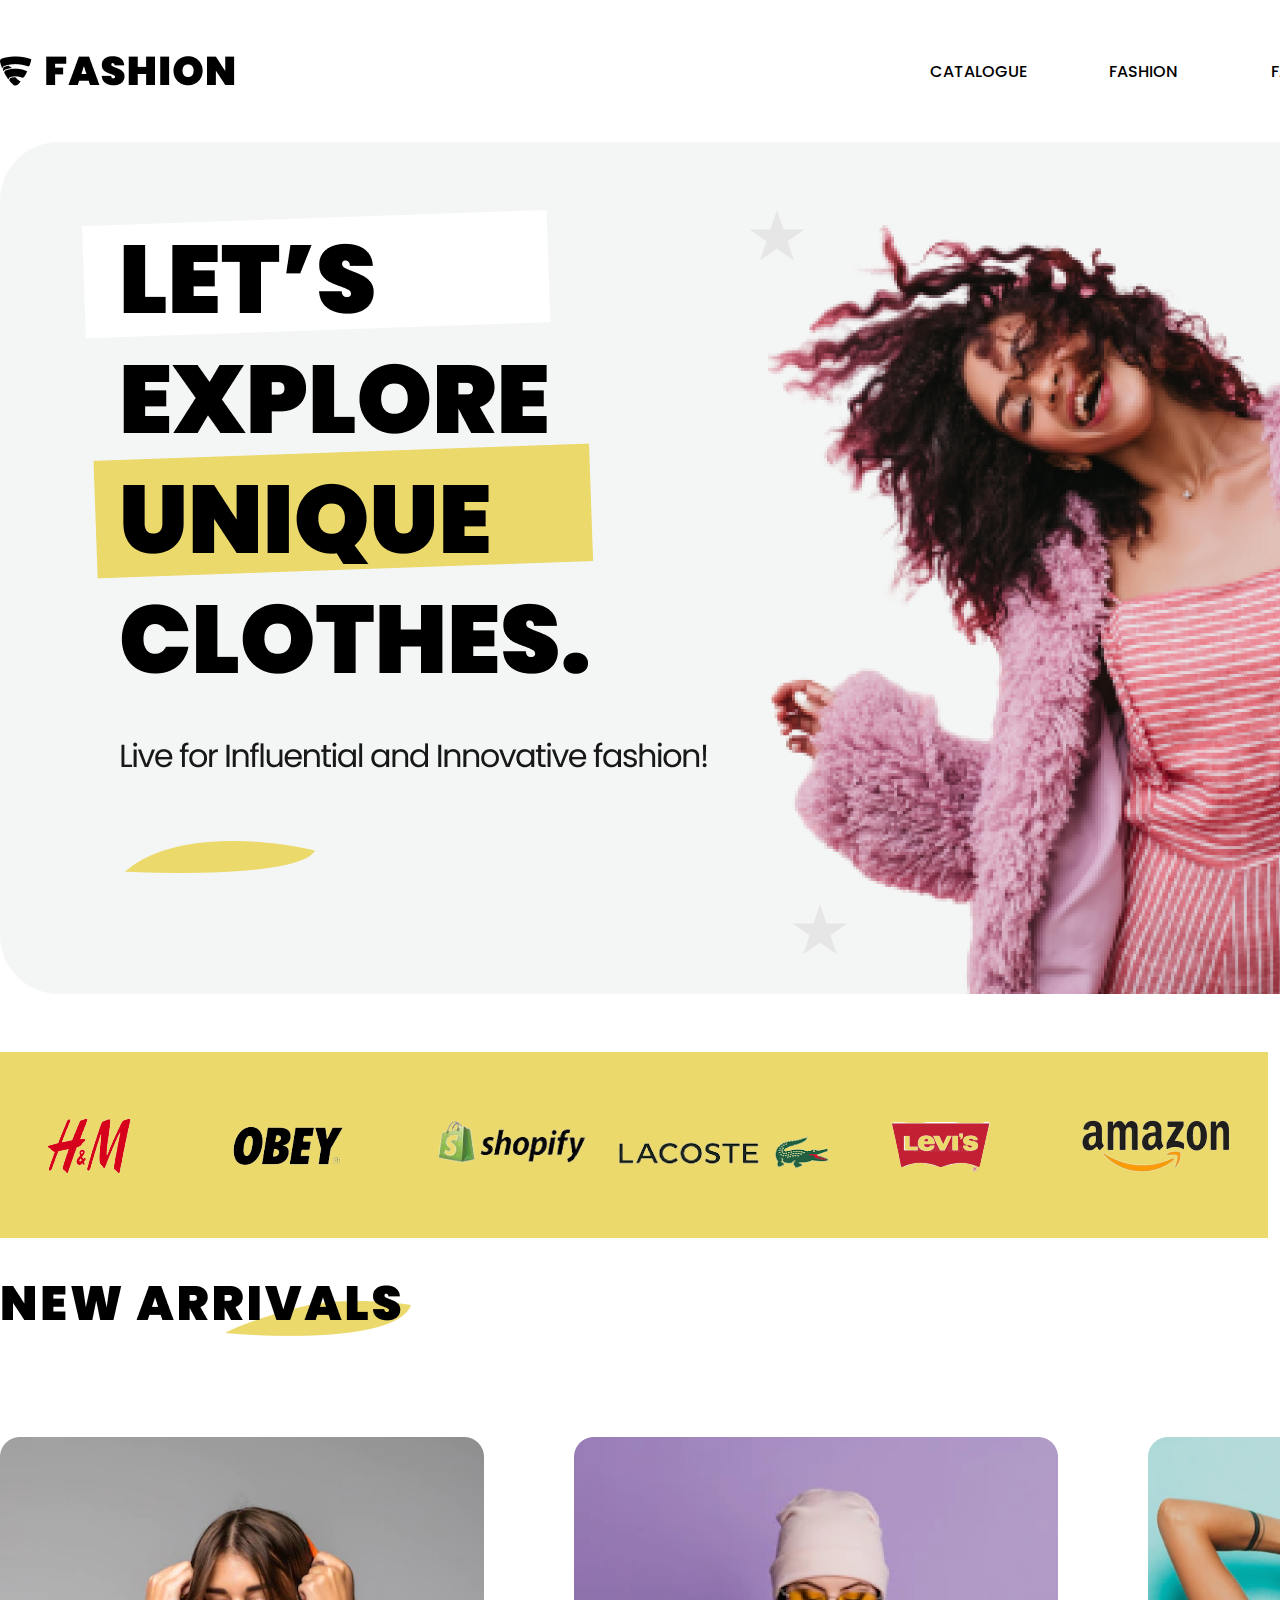
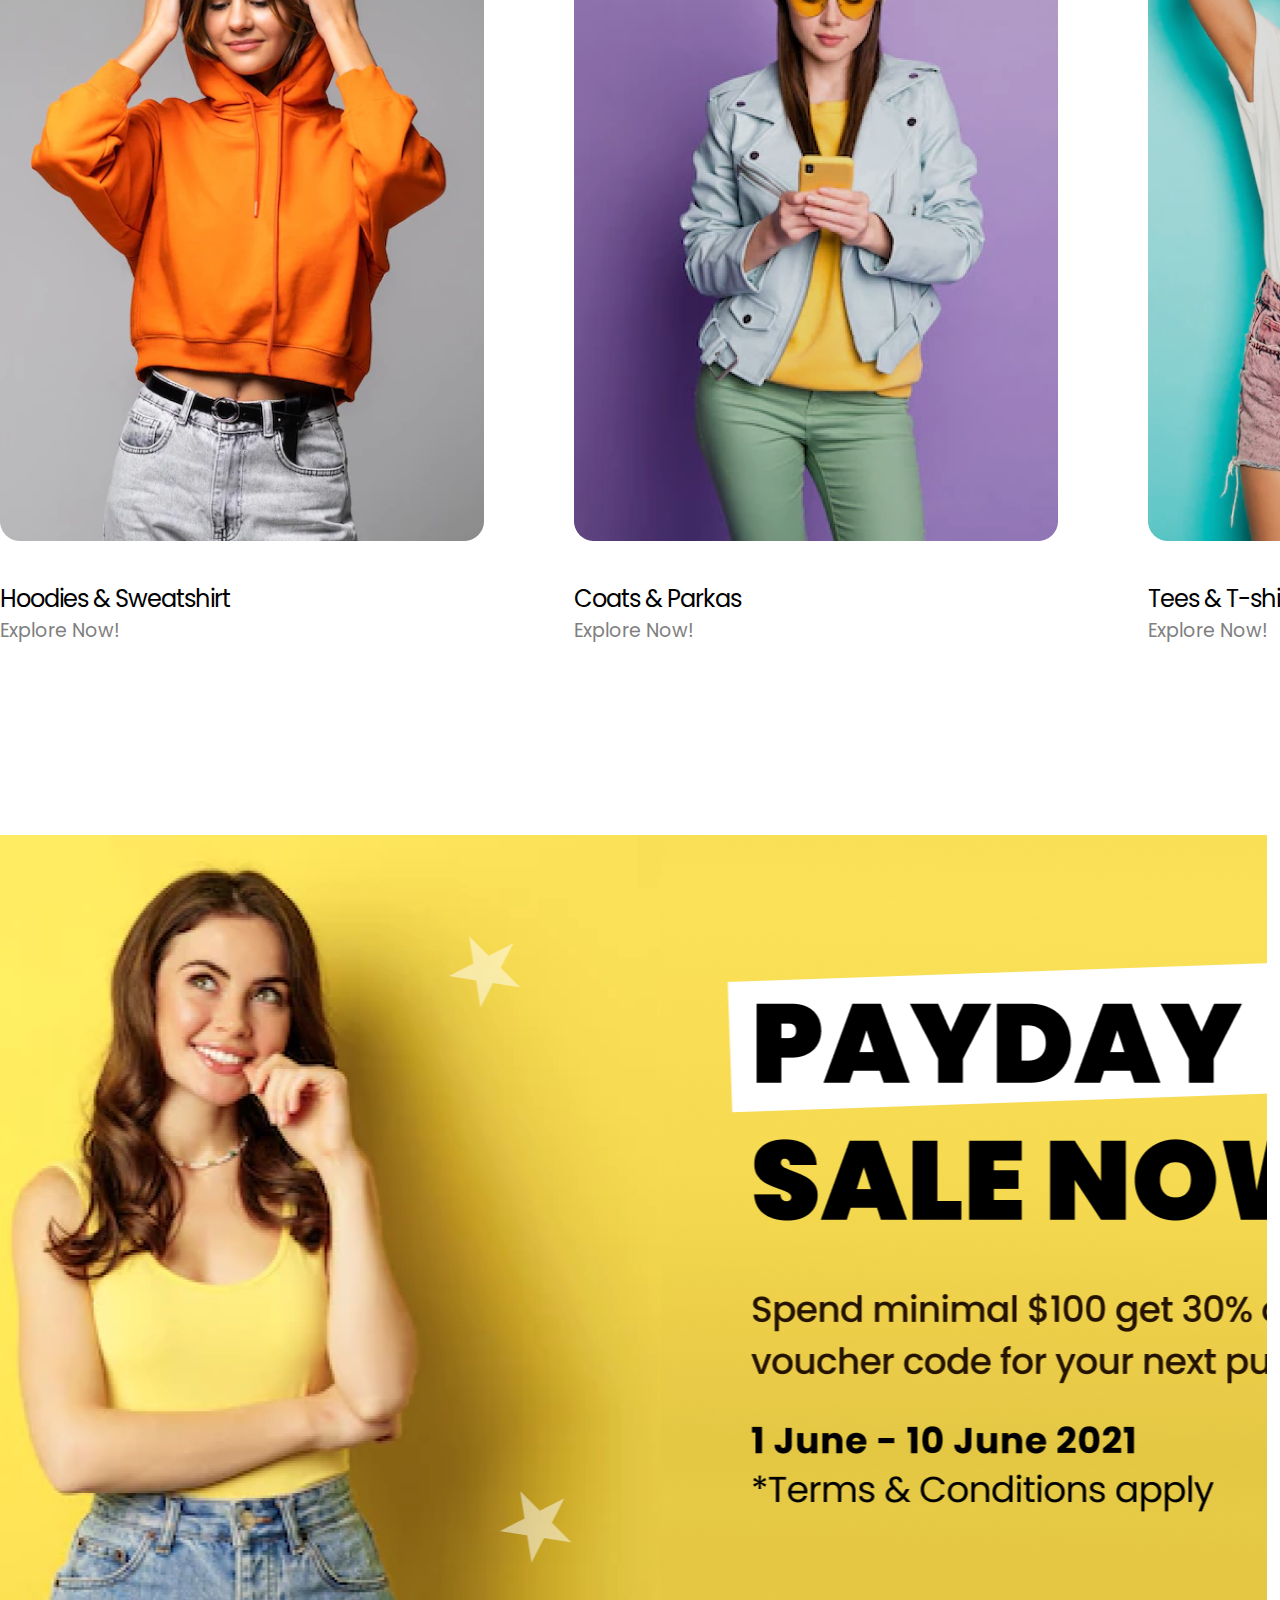
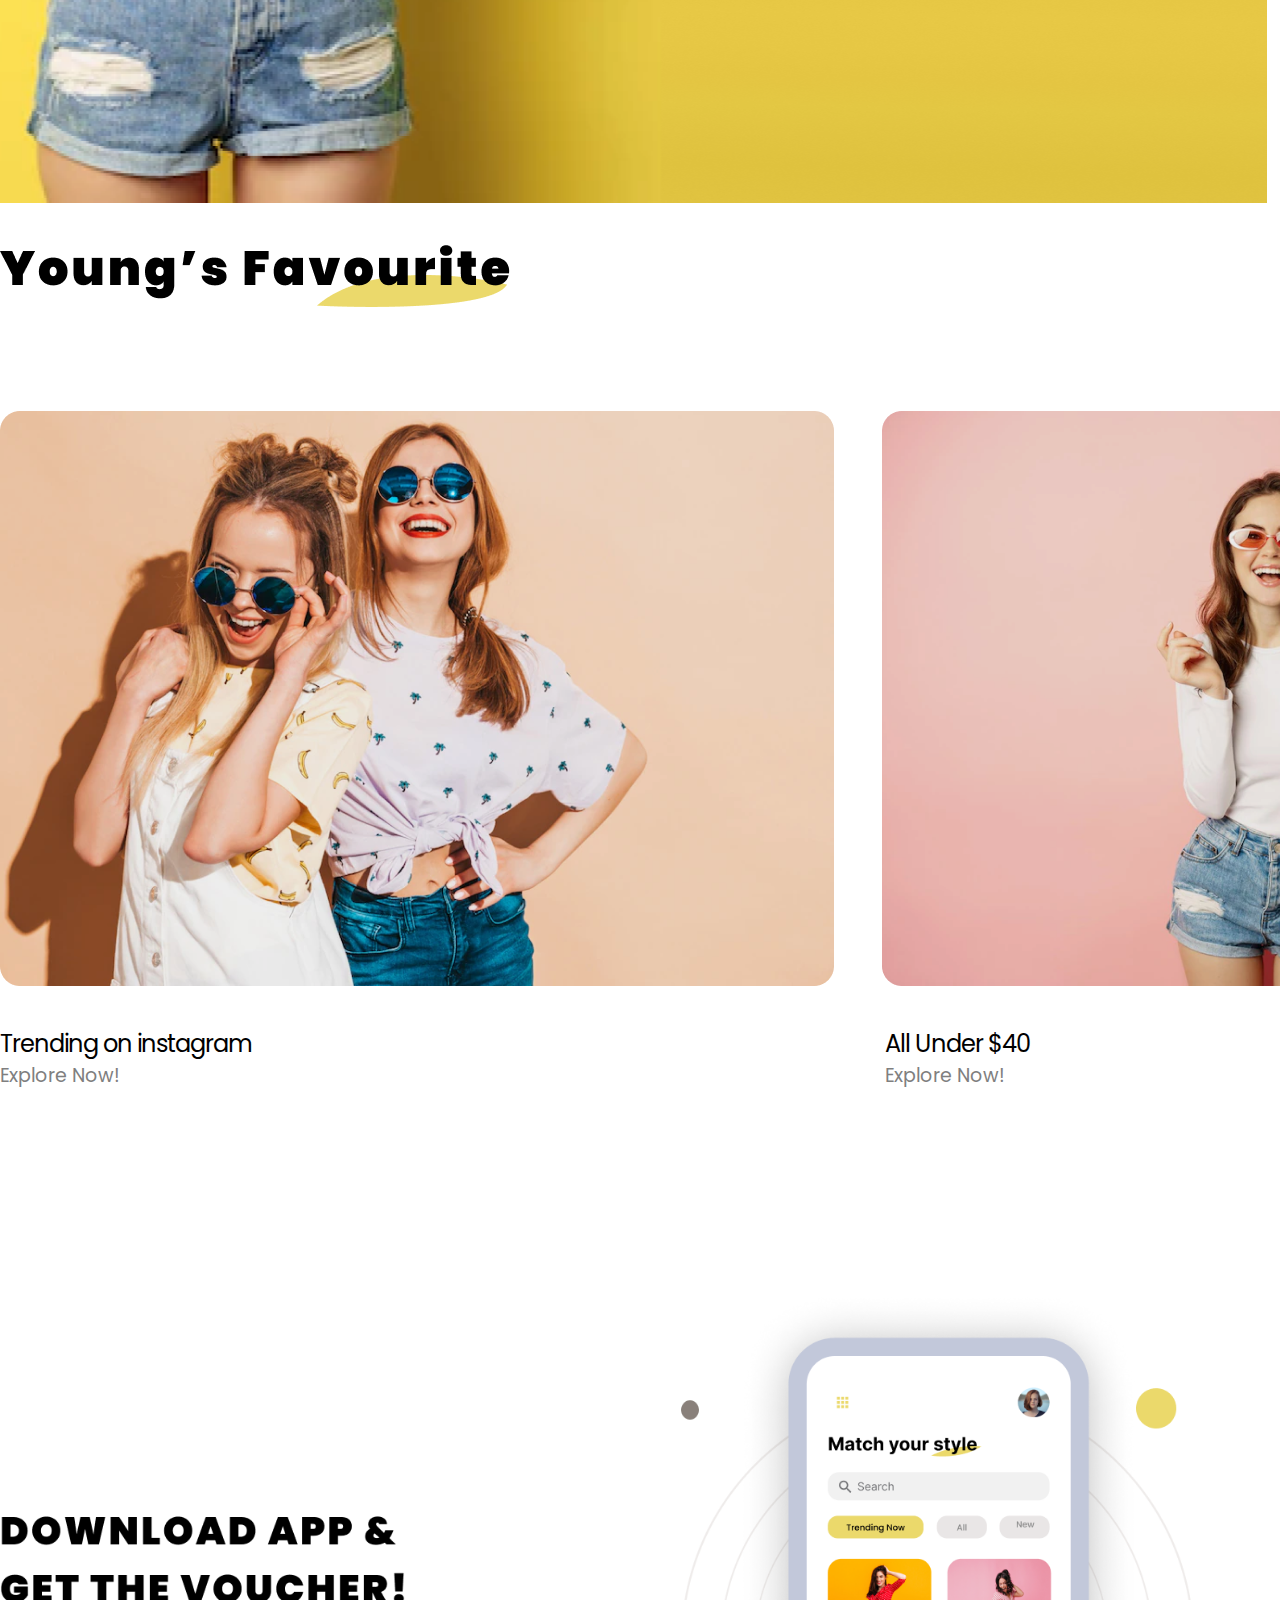
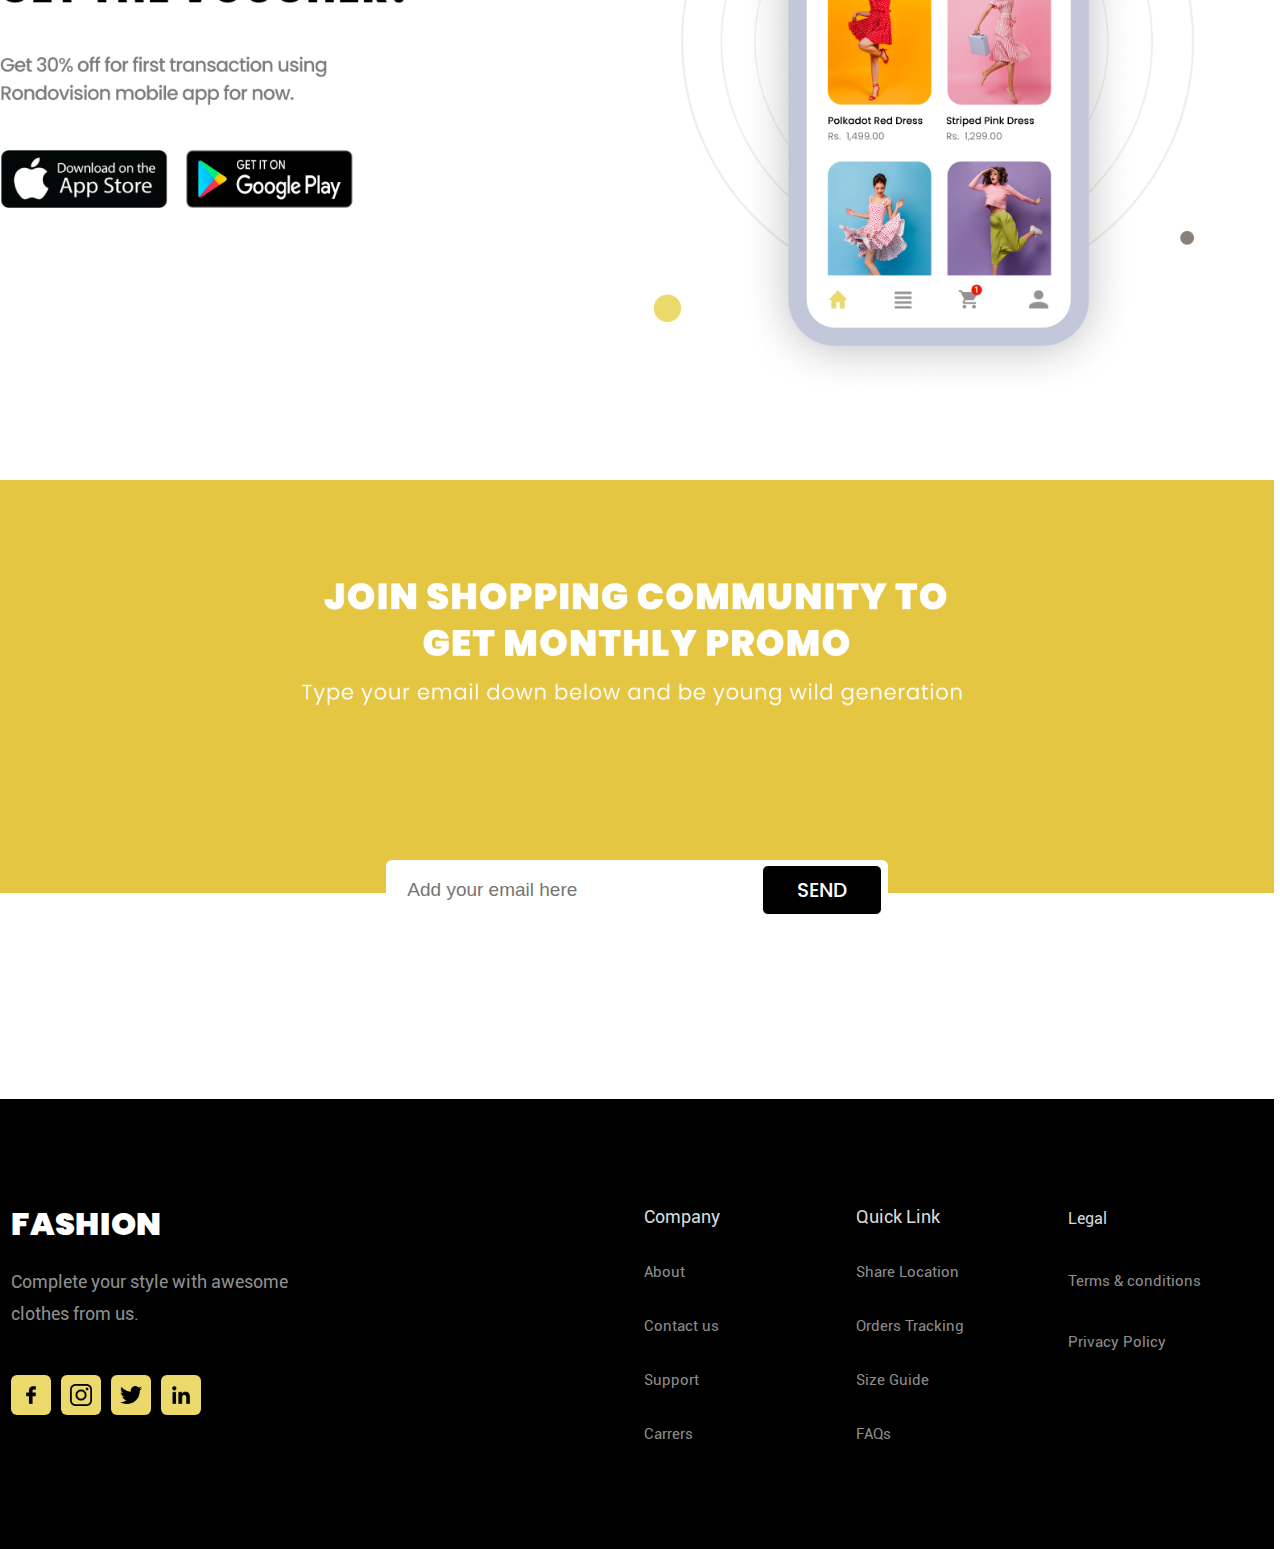
<file: index.html>
<!DOCTYPE html>
<html lang="en">
<head>
    <meta charset="UTF-8">
    <meta name="viewport" content="width=device-width, user-scalable=no">
    <meta http-equiv="X-UA-Compatible" content="IE=edge">
    <meta name="viewport" content="width=device-width, initial-scale=1.0    ">
    <link rel="stylesheet" href="main.css">
    <link rel="stylesheet" href="style.css">
    <title> Shopping Website </title>
</head>
<body>

    <section id="flexbox-container-a">
            <div class="flexbox-items" id="flexbox-item-a1"> <img src="./images/Frame 57.png" alt="FASHION"> </div>
            <div class="flexbox-items" id="flexbox-item-a6"> </div> <!-- To occupy space -->
            <div class="flexbox-items" id="flexbox-item-a6"> </div> <!-- To occupy space -->
            <div class="flexbox-items" id="flexbox-item-a6"> </div> <!-- To occupy space -->
            <div class="flexbox-items" id="flexbox-item-a6"> </div> <!-- To occupy space -->

            <div class="flexbox-items" id="flexbox-item-a2"> <a href="#flexbox-container-d"> CATALOGUE </a> </div>
            <div class="flexbox-items" id="flexbox-item-a3"> <a href=""> FASHION   </a> </div>
            <div class="flexbox-items" id="flexbox-item-a4"> <a href=""> FAVORITE  </a> </div>
            <div class="flexbox-items" id="flexbox-item-a5"> <a href=""> LIFESTYLE </a> </div>
            <div class="flexbox-items" id="flexbox-item-a6"> <a href="#flexbox-container-g"> SIGN UP   </a> </div>
    </section>

    <section id="flexbox-container-b">
        <img id="vector-9" src="./images/Vector 9.png" alt="">
    </section>

    <section id="flexbox-container-c">
        <div class="flexbox-items" id="flexbox-item-c1"> <img src="./images/Brands/Rectangle 36.png" alt="H&M"> </div>
        <div class="flexbox-items" id="flexbox-item-c2"> <img src="./images/Brands/Rectangle 44.png" alt="OBEY"> </div>
        <div class="flexbox-items" id="flexbox-item-c3"> <img src="./images/Brands/Rectangle 38.png" alt="SHOPIFY"> </div>
        <div class="flexbox-items" id="flexbox-item-c4"> <img src="./images/Brands/Rectangle 45.png" alt="LACOSTE"> </div>
        <div class="flexbox-items" id="flexbox-item-c5"> <img src="./images/Brands/Rectangle 43.png" alt="LEWIS"> </div>
        <div class="flexbox-items" id="flexbox-item-c6"> <img src="./images/Brands/Rectangle 41.png" alt="AMAZON"> </div>

    </section>

    <section id="flexbox-container-d">
        <div class="flexbox-items" id="flexbox-item-d1"> 
            <p> Hoodies & Sweatshirt </p> 
            <a href="#"> Explore Now! </a>
        </div>

        <div class="flexbox-items" id="flexbox-item-d2"> 
            <p> Coats & Parkas </p> 
            <a href="#"> Explore Now! </a>
        </div>

        <div class="flexbox-items" id="flexbox-item-d3"> 
            <p> Tees & T-shirt </p> 
            <a href="#"> Explore Now! </a>
        </div>
    </section>

    <section id="flexbox-container-e">
        <div class="flexbox-items" id="flexbox-item-e1">  </div>
    </section>

    <section id="flexbox-container-f">
        <div class="flexbox-items" id="flexbox-item-f1"> 
            <p> Trending on instagram </p> 
            <a href="#"> Explore Now! </a>
        </div>

        <div class="flexbox-items" id="flexbox-item-f2"> 
            <p> All Under $40 </p> 
            <a href="#"> Explore Now! </a>
        </div>
    </section>

    <section id="flexbox-container-g">
        <div class="flexbox-items" id="flexbox-item-g1">
            <a href="https://www.apple.com/app-store/"> 
            <img src="./images/apple-store.png" alt="apple-store"> </a> 
        </div>

        <div class="flexbox-items" id="flexbox-item-g2">
             <a href="https://play.google.com/store/games?hl=en&gl=US&pli=1"> 
            <img src="./images/google-play.png" alt="google-play"> </a> 
        </div>
        
    </section>

    <section id="flexbox-container-h">
        <div class="flexbox-items" id="flexbox-item-h1">
            <form action="#" autocomplete="on">
                <input type="mail" name="email" id="iemail" placeholder="Add your email here">
                <input type="submit" value="SEND" id="submit">
            </form>
        </div>
    </section>

    <section id="flexbox-container-i">
        <div class="flexbox-items" id="flexbox-item-i1"> 
            <h1> FASHION </h1> <br>
            <p> Complete your style with awesome <br>
                clothes from us. 
            </p>
            <div id="social-media-container"> 
                <a href=""> <img src="./images/facebook-icon.png" alt="facebook-icon">   </a>
                <a href=""> <img src="./images/instagram-icon.png" alt="instagram-icon"> </a>
                <a href=""> <img src="./images/twitter-icon.png" alt="twitter-icon">     </a>
                <a href=""> <img src="./images/linkedin-icon.png" alt="linkedin-icon">   </a>

            </div>
        </div>

        <div class="flexbox-items" id="flexbox-item-i2">  </div>

        <div class="flexbox-items" id="flexbox-item-i3"> 
            <h3> Company </h3>
                <a href="#"> About </a>
                <a href="#"> Contact us </a>
                <a href="#"> Support </a>
                <a href="#"> Carrers  </a>
        </div>

        <div class="flexbox-items" id="flexbox-item-i4"> 
            <h3> Quick Link </h3>
            <a href="#"> Share Location </a>
            <a href="#"> Orders Tracking </a>
            <a href="#"> Size Guide </a>
            <a href="#"> FAQs  </a>
         </div>

        <div class="flexbox-items" id="flexbox-item-i5"> 
            <h3> Legal </h3>
            <a href="#"> Terms & conditions </a>
            <a href="#"> Privacy Policy </a>
            <a href="#">  </a>
            <a href="#">   </a>
        </div>

    </section>

</body>

</html>
</file>
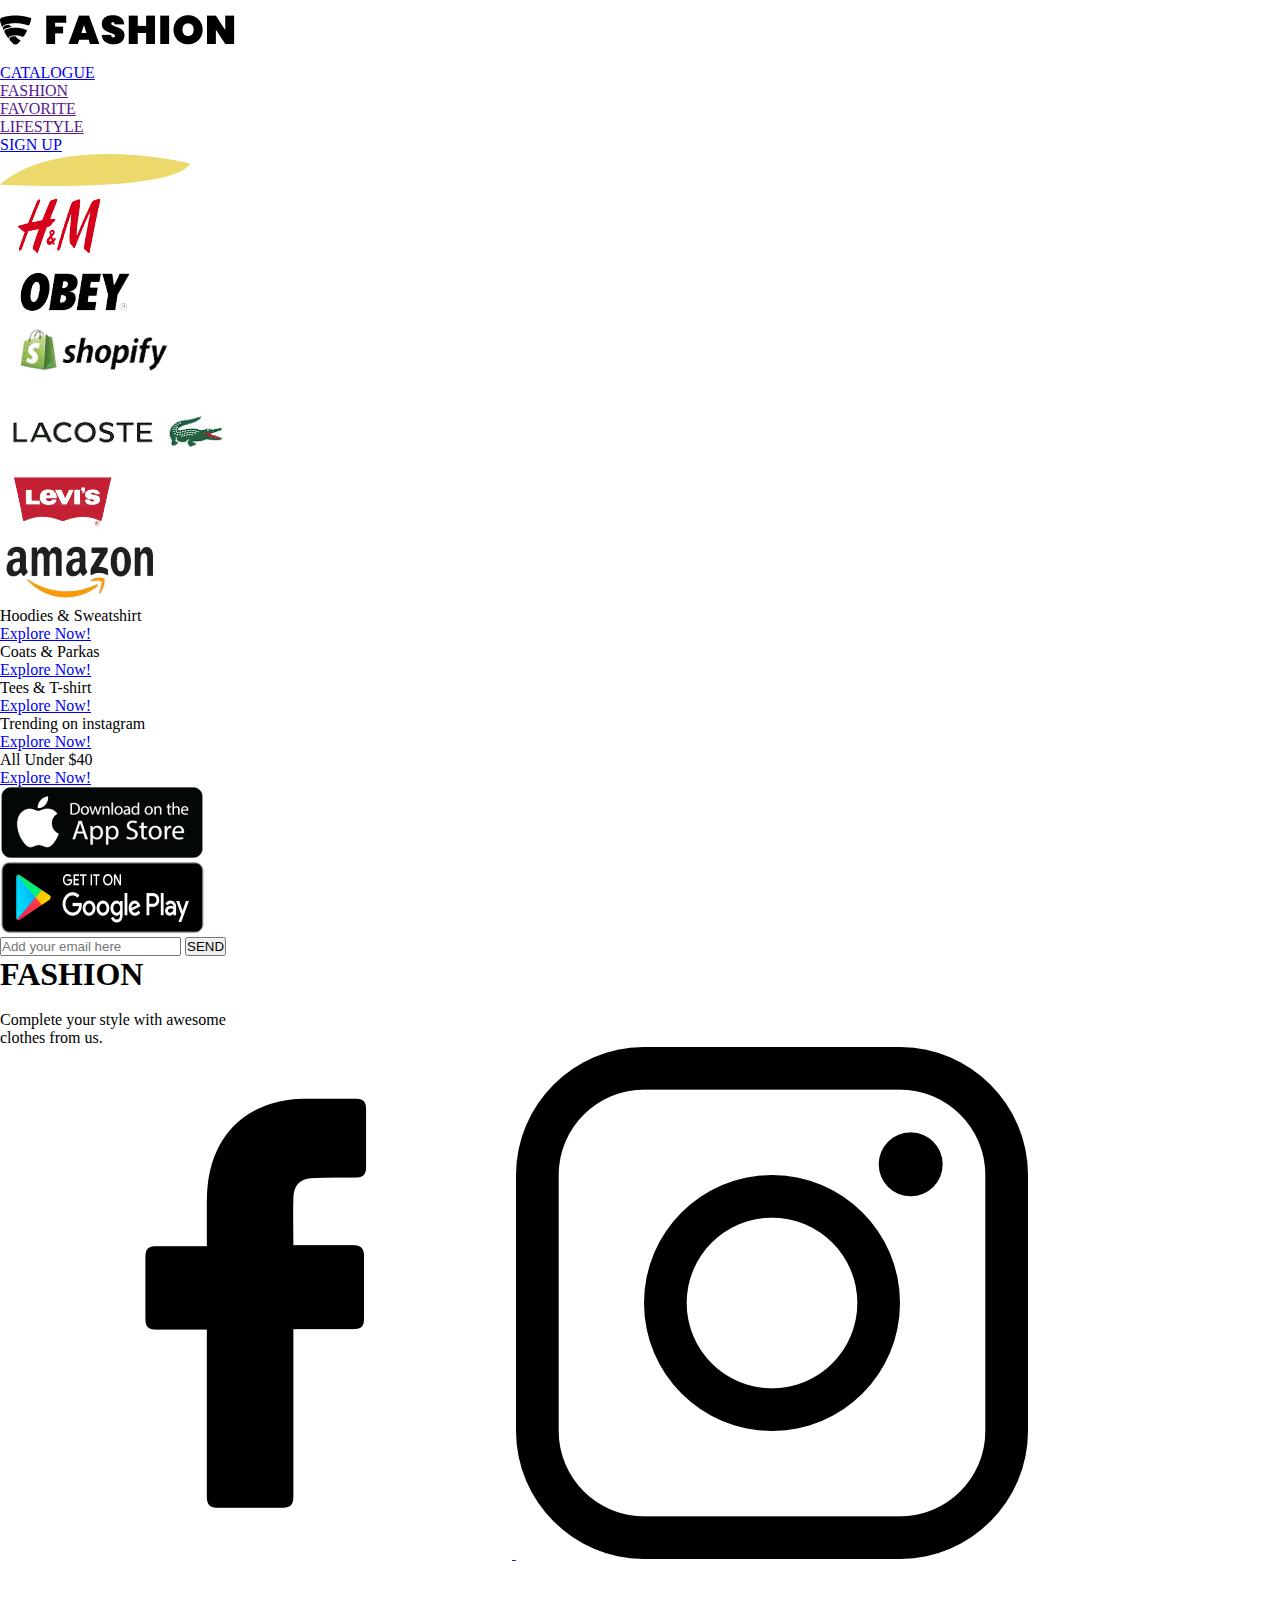
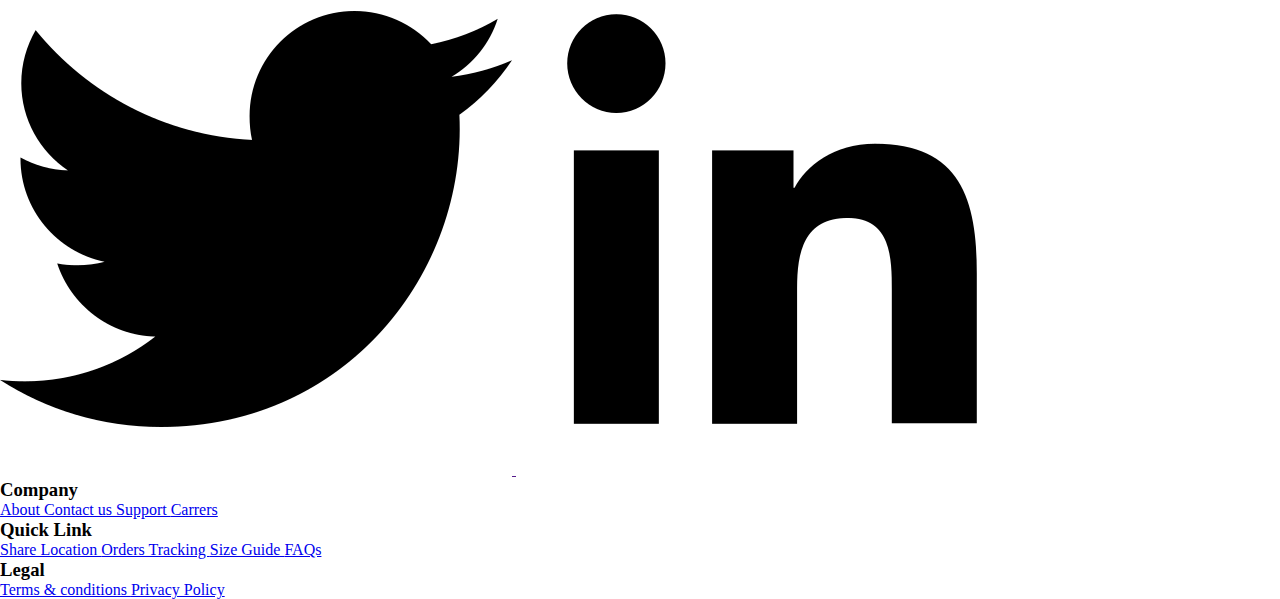
<file: main.html>
<!DOCTYPE html>
<html lang="en">
<head>
    <meta charset="UTF-8">
    <meta name="viewport" content="width=device-width, user-scalable=no">
    <meta http-equiv="X-UA-Compatible" content="IE=edge">
    <meta name="viewport" content="width=device-width, initial-scale=1.0    ">
    <link rel="stylesheet" href="">
    <link rel="stylesheet" href="style.css">
    <title> Shopping Website </title>
</head>
<body>

    <section id="flexbox-container-a">
            <div class="flexbox-items" id="flexbox-item-a1"> <img src="/images/Frame 57.png" alt="FASHION"> </div>
            <div class="flexbox-items" id="flexbox-item-a6"> </div> <!-- To occupy space -->
            <div class="flexbox-items" id="flexbox-item-a6"> </div> <!-- To occupy space -->
            <div class="flexbox-items" id="flexbox-item-a6"> </div> <!-- To occupy space -->
            <div class="flexbox-items" id="flexbox-item-a6"> </div> <!-- To occupy space -->

            <div class="flexbox-items" id="flexbox-item-a2"> <a href="#flexbox-container-d"> CATALOGUE </a> </div>
            <div class="flexbox-items" id="flexbox-item-a3"> <a href=""> FASHION   </a> </div>
            <div class="flexbox-items" id="flexbox-item-a4"> <a href=""> FAVORITE  </a> </div>
            <div class="flexbox-items" id="flexbox-item-a5"> <a href=""> LIFESTYLE </a> </div>
            <div class="flexbox-items" id="flexbox-item-a6"> <a href="#flexbox-container-g"> SIGN UP   </a> </div>
    </section>

    <section id="flexbox-container-b">
        <img id="vector-9" src="/images/Vector 9.png" alt="">
    </section>

    <section id="flexbox-container-c">
        <div class="flexbox-items" id="flexbox-item-c1"> <img src="/images/Brands/Rectangle 36.png" alt="H&M"> </div>
        <div class="flexbox-items" id="flexbox-item-c2"> <img src="/images/Brands/Rectangle 44.png" alt="OBEY"> </div>
        <div class="flexbox-items" id="flexbox-item-c3"> <img src="/images/Brands/Rectangle 38.png" alt="SHOPIFY"> </div>
        <div class="flexbox-items" id="flexbox-item-c4"> <img src="/images/Brands/Rectangle 45.png" alt="LACOSTE"> </div>
        <div class="flexbox-items" id="flexbox-item-c5"> <img src="/images/Brands/Rectangle 43.png" alt="LEWIS"> </div>
        <div class="flexbox-items" id="flexbox-item-c6"> <img src="/images/Brands/Rectangle 41.png" alt="AMAZON"> </div>

    </section>

    <section id="flexbox-container-d">
        <div class="flexbox-items" id="flexbox-item-d1"> 
            <p> Hoodies & Sweatshirt </p> 
            <a href="#"> Explore Now! </a>
        </div>

        <div class="flexbox-items" id="flexbox-item-d2"> 
            <p> Coats & Parkas </p> 
            <a href="#"> Explore Now! </a>
        </div>

        <div class="flexbox-items" id="flexbox-item-d3"> 
            <p> Tees & T-shirt </p> 
            <a href="#"> Explore Now! </a>
        </div>
    </section>

    <section id="flexbox-container-e">
        <div class="flexbox-items" id="flexbox-item-e1">  </div>
    </section>

    <section id="flexbox-container-f">
        <div class="flexbox-items" id="flexbox-item-f1"> 
            <p> Trending on instagram </p> 
            <a href="#"> Explore Now! </a>
        </div>

        <div class="flexbox-items" id="flexbox-item-f2"> 
            <p> All Under $40 </p> 
            <a href="#"> Explore Now! </a>
        </div>
    </section>

    <section id="flexbox-container-g">
        <div class="flexbox-items" id="flexbox-item-g1">
            <a href="https://www.apple.com/app-store/"> 
            <img src="/images/apple-store.png" alt="apple-store"> </a> 
        </div>

        <div class="flexbox-items" id="flexbox-item-g2">
             <a href="https://play.google.com/store/games?hl=en&gl=US&pli=1"> 
            <img src="/images/google-play.png" alt="google-play"> </a> 
        </div>
        
    </section>

    <section id="flexbox-container-h">
        <div class="flexbox-items" id="flexbox-item-h1">
            <form action="#" autocomplete="on">
                <input type="mail" name="email" id="iemail" placeholder="Add your email here">
                <input type="submit" value="SEND" id="submit">
            </form>
        </div>
    </section>

    <section id="flexbox-container-i">
        <div class="flexbox-items" id="flexbox-item-i1"> 
            <h1> FASHION </h1> <br>
            <p> Complete your style with awesome <br>
                clothes from us. 
            </p>
            <div id="social-media-container"> 
                <a href=""> <img src="/images/facebook-icon.png" alt="facebook-icon">   </a>
                <a href=""> <img src="/images/instagram-icon.png" alt="instagram-icon"> </a>
                <a href=""> <img src="/images/twitter-icon.png" alt="twitter-icon">     </a>
                <a href=""> <img src="/images/linkedin-icon.png" alt="linkedin-icon">   </a>

            </div>
        </div>

        <div class="flexbox-items" id="flexbox-item-i2">  </div>

        <div class="flexbox-items" id="flexbox-item-i3"> 
            <h3> Company </h3>
                <a href="#"> About </a>
                <a href="#"> Contact us </a>
                <a href="#"> Support </a>
                <a href="#"> Carrers  </a>
        </div>

        <div class="flexbox-items" id="flexbox-item-i4"> 
            <h3> Quick Link </h3>
            <a href="#"> Share Location </a>
            <a href="#"> Orders Tracking </a>
            <a href="#"> Size Guide </a>
            <a href="#"> FAQs  </a>
         </div>

        <div class="flexbox-items" id="flexbox-item-i5"> 
            <h3> Legal </h3>
            <a href="#"> Terms & conditions </a>
            <a href="#"> Privacy Policy </a>
            <a href="#">  </a>
            <a href="#">   </a>
        </div>

    </section>

</body>

</html>
</file>
<file: main.css>
@charset "utf-8";  

* { margin:0px; padding:0px; }

:root   {  
            --gray: #C2C8DA;
            --black:#000000;
            --white:#FFFFFF;
            --yelow:#EBD96B;
            --font-black:'ex_01';
            --font-medium:'ex_02';
            --font-regular:'ex_03';
            --roboto-regular:'ex_04';
        }

@font-face { font-family:'ex_01'; src: url(./typography/Poppins/Poppins-Black.ttf) format(truetype);  }
@font-face { font-family:'ex_02'; src: url(./typography/Poppins/Poppins-Medium.ttf) format(truetype);  }
@font-face { font-family:'ex_03'; src: url(./typography/Poppins/Poppins-Regular.ttf) format(opentype);  }
@font-face { font-family:'ex_04'; src: url(./typography/roboto/Roboto-Regular.ttf) format(opentype);  }
        
 /*--------------------------------------------------------------------HEADER - MENU -------------------------------------------------------------------------------------------- */

section#flexbox-container-a { display:flex;  justify-content:space-between; height:62px; align-items:center; 
                                width:1720px; margin:auto;  margin-bottom:40px;  margin-top:40px; flex-wrap:nowrap; } 

    div#flexbox-item-a1 {  width:240px; height:38px; display:flex; justify-content: start; align-items:center;}

    div#flexbox-item-a2 {  width:180px; height:38px; display:flex; justify-content: center; align-items:center;}
        div#flexbox-item-a2 > a { text-decoration:none; font-family:var(--font-medium); color:var(--black); }

    div#flexbox-item-a3 {  width:180px; height:38px; display:flex; justify-content: center; align-items:center;}
        div#flexbox-item-a3 > a { text-decoration:none; font-family:var(--font-medium); color:var(--black); }

    div#flexbox-item-a4 {  width:180px; height:38px; display:flex; justify-content: center; align-items:center;}
        div#flexbox-item-a4 > a { text-decoration:none; font-family:var(--font-medium); color:var(--black); }

    div#flexbox-item-a5 {  width:180px; height:38px; display:flex; justify-content: center; align-items:center;}
        div#flexbox-item-a5 > a { text-decoration:none; font-family:var(--font-medium); color:var(--black); }

    div#flexbox-item-a6 {  width:180px; height:38px; display:flex; justify-content: center; align-items:center; }
            div#flexbox-item-a6 > a { width:120px; height:40px; border:1px solid white;  background-color:black; color:white; font-size:19.5px; align-items:center;
                                        font-family: var(--font-medium); border-radius:6px; text-decoration:none; display:flex; justify-content:center; 
                                    }
    
 /*-------------------------------------------------------------------------HEADER - BANNER ------------------------------------------------------------------------------------ */

section#flexbox-container-b { display:flex;  justify-content:center; height:870px; width:1720px; align-items:center; margin:auto; margin-top:40px;
                                background-image:url('./images/banner-01.png'); background-size:contain; background-repeat: no-repeat; margin-bottom:40px;
                             } 

section#flexbox-container-b > img#vector-9 { position:relative; right:640px; top:280px; }

 /*------------------------------------------------------------------------------BRANDS---------------------------------------------------------------------------------------- */

section#flexbox-container-c { display:flex;  justify-content:space-around; height:186px; align-items:center; width:99.1vw; background-color: #EBD96B; 
                                margin-top:40px;  margin-bottom:40px;
                            } 

div#flexbox-item-c1 {  width:180px; height:120px; display:flex; justify-content: center; align-items:center;  }
    div#flexbox-item-c1 > img  { width:118.26; height:69.51; }

    div#flexbox-item-c2 {  width:218px; height:120px; display:flex; justify-content: center; align-items:center;  }
    div#flexbox-item-c3 {  width:218px; height:120px; display:flex; justify-content: center; align-items:center;  }
    div#flexbox-item-c4 {  width:218px; height:120px; display:flex; justify-content: center; align-items:center;  }
    div#flexbox-item-c5 {  width:218px; height:120px; display:flex; justify-content: center; align-items:center;  }
    div#flexbox-item-c6 {  width:218px; height:120px; display:flex; justify-content: center; align-items:center;  }

 /*----------------------------------------------------------------------------NEW ARRIVALS ------------------------------------------------------------------------------------ */

section#flexbox-container-d { display:flex;  justify-content:space-between; height:967px; width:1638px; margin:auto; align-items:end; 
                                margin-bottom:190px;  margin-top:40px; background-image:url(./images/New\ Arrivals.png); background-repeat:no-repeat; background-size:contain;
                            }

div#flexbox-item-d1 {  width:484px; height:76px; display:flex; flex-direction: column; justify-content: end; }
    div#flexbox-item-d1 > p { font-family:var(--font-regular); font-size:24px; letter-spacing:-1px; }
    div#flexbox-item-d1 > a { font-family:var(--font-regular); font-size:19px; color:#7F7F7F; text-decoration:none;  }


div#flexbox-item-d2 {  width:484px; height:75px; display:flex; flex-direction: column; justify-content: end; }
    div#flexbox-item-d2 > p { font-family:var(--font-regular); font-size:24px; letter-spacing:-1px; }
    div#flexbox-item-d2 > a { font-family:var(--font-regular); font-size:19px; color:#7F7F7F; text-decoration:none;  }

div#flexbox-item-d3 {  width:490px; height:77px; display:flex; flex-direction: column;  justify-content: end;}
    div#flexbox-item-d3 > p { font-family:var(--font-regular); font-size:24px; letter-spacing:-1px; }
    div#flexbox-item-d3 > a { font-family:var(--font-regular); font-size:19px; color:#7F7F7F; text-decoration:none;  }

 /*------------------------------------------------------------------------------PAYDAY--------------------------------------------------------------------------------------- */

section#flexbox-container-e { display:black;   height:968px; width:99vw; background-image:url(./images/Banner-payday.png);
                                margin-bottom:40px;  margin-top:40px; background-repeat:no-repeat; background-position-x: center; } 

 /*-------------------------------------------------------------------------Young's Favorite---------------------------------------------------------------------------------- */

section#flexbox-container-f { display:flex;  justify-content:space-between; height:847px; width:1720px; margin:auto; align-items:end; background-position-x:center;
                                 margin-bottom:40px; margin-top:40px; background-image:url(./images/Youngs\ Favourite.png); background-repeat:no-repeat; background-size:contain;
                            } 
div#flexbox-item-f1 {  width:835px; height:76px; display:flex; flex-direction: column;  justify-content: end; } 
    div#flexbox-item-f1 > p { font-family:var(--font-regular); font-size:24px; letter-spacing:-1px; }
    div#flexbox-item-f1 > a { font-family:var(--font-regular); font-size:19px; color:#7F7F7F; text-decoration:none;  }

div#flexbox-item-f2 {  width:835px; height:75px; display:flex; flex-direction: column; justify-content: end; } 
    div#flexbox-item-f2 > p { font-family:var(--font-regular); font-size:24px; letter-spacing:-1px; }
    div#flexbox-item-f2 > a { font-family:var(--font-regular); font-size:19px; color:#7F7F7F; text-decoration:none;  }

 /*-------------------------------------------------------------------------Download-------------------------------------------------------------------------------------------- */

section#flexbox-container-g {  display:flex;  height:710px; width:1483px; margin:auto; align-items:center; justify-content:start; 
                                margin-bottom:80px; margin-top:200px; background-image:url(./images/Vouchers.png); background-repeat:no-repeat; background-size:contain;
                               
                            } 

    div#flexbox-item-g1 {  width:168px; height:71px; display:flex; position:relative; top:140px; }
    div#flexbox-item-g1 > a >  img { width:168px; }
    div#flexbox-item-g2 {  width:168px; height:71px; display:flex;  margin:17px; position:relative; top:140px;}
    div#flexbox-item-g2 > a >  img { width:168px; }

 /*--------------------------------------------------------------------------Subscription---------------------------------------------------------------------------------------- */

section#flexbox-container-h { display:flex; height:619px; width:99.5vw;  align-items:center; background-repeat:no-repeat; margin-top:40px; align-items:center;
                              background-image:url(./images/baner-subcription.png); background-size:contain; justify-content:center; background-position-x:center; } 

div#flexbox-item-h1 {  width:770px; height:57px; display:flex; justify-content: center; align-items:center; position:relative; top:100px; left:62.5px; }
div#flexbox-item-h1 > form > input#iemail { border-radius:6px; height:57px; width:480px; border:1px solid transparent; font-size:19px; padding-left:20px; }
div#flexbox-item-h1 > form > input#submit { position:relative; right:130px; width:120px; height:50px; border:1px solid white; top:1px;
                                            background-color:black; color:white; font-size:20px; font-family: var(--font-medium); border-radius:6px; }

 /*---------------------------------------------------------------------------FOOTER-------------------------------------------------------------------------------------------- */

section#flexbox-container-i { display:flex; justify-content:space-around; height:450px; width:99.5vw; align-items:center; background-color:var(--black);   } 

div#flexbox-item-i1 {  width:415px; height:248.4px; display:flex; justify-content:flex-start; align-items:start; flex-direction:column; }
    div#flexbox-item-i1 > h1 { font-family: var(--font-black); color:var(--white); font-size:32px; margin-left:5px; }
    div#flexbox-item-i1 > p { font-family:var(--roboto-regular); color:#8E8E8E; font-size:18px; font-weight:200; margin-left:5px; line-height:32px;}

div#social-media-container { display:flex; flex-direction:row; position:relative; top:40px;   }
    div#social-media-container > a { width:40px; height:40px; background-color: #EBD96B; border-radius:6px; margin:5px; display:flex; justify-content:center; align-items:center;}
    div#social-media-container > a > img { width:22px; height:22px;}

div#flexbox-item-i2 {  width:200px; height:220px; display:flex; justify-content: center; align-items:center; }

div#flexbox-item-i3 {  width:200px; height:273px; display:flex; justify-content: center;  flex-direction: column; justify-content:space-around; align-items:flex-start;}
    div#flexbox-item-i3 > h3 { font-family:var(--roboto-regular); color:#D9D9D9; font-size:18px; font-weight:200; }
    div#flexbox-item-i3 > a { font-family:var(--roboto-regular); color:#8E8E8E; font-size:15px; font-weight:200; text-decoration:none; }

div#flexbox-item-i4 {  width:200px; height:273px; display:flex; justify-content: center; flex-direction: column; justify-content:space-around; align-items:flex-start; }
    div#flexbox-item-i4 > h3 { font-family:var(--roboto-regular); color:#D9D9D9; font-size:18px; font-weight:200;}
    div#flexbox-item-i4 > a { font-family:var(--roboto-regular); color:#8E8E8E; font-size:15px; font-weight:200; text-decoration:none; } 

div#flexbox-item-i5 {  width:200px; height:273px; display:flex; justify-content: center; flex-direction: column; justify-content:space-around; align-items:flex-start;}
    div#flexbox-item-i5 > h3 { font-family:var(--roboto-regular); color:#D9D9D9; font-size:16px; font-weight:200; }
    div#flexbox-item-i5 > a { font-family:var(--roboto-regular); color:#8E8E8E; font-size:15px; font-weight:200; text-decoration:none; }
</file>
<file: style.css>
@charset "utf-8";  

* { margin:0px; padding:0px; }


        :root   {  
            --gray: #C2C8DA;
            --black:#000000;
            --white:#FFFFFF;
            --yelow:#EBD96B;
            --font-black:'ex_01';
            --font-medium:'ex_02';
            --font-regular:'ex_03';
            --roboto-regular:'ex_04';
        }

@font-face { font-family:'ex_01'; src: url(/typography/Poppins/Poppins-Black.ttf) format(truetype);  }
@font-face { font-family:'ex_02'; src: url(/typography/Poppins/Poppins-Medium.ttf) format(truetype);  }
@font-face { font-family:'ex_03'; src: url(/typography/Poppins/Poppins-Regular.ttf) format(opentype);  }
@font-face { font-family:'ex_04'; src: url(/typography/roboto/Roboto-Regular.ttf) format(opentype);  }

div#flexbox-item-a2 > a:hover { text-decoration:none; font-family:var(--font-medium); font-weight:bolder;   }
div#flexbox-item-a3 > a:hover { text-decoration:none; font-family:var(--font-medium); font-weight:bolder;   }
div#flexbox-item-a4 > a:hover { text-decoration:none; font-family:var(--font-medium); font-weight:bolder;   }
div#flexbox-item-a5 > a:hover { text-decoration:none; font-family:var(--font-medium); font-weight:bolder;   }

html { scroll-behavior:smooth; }

div#social-media-container > a:hover {  background-color: #C2C8DA; transition:0.7s;}
::-webkit-scrollbar { width: 8px;}

::-webkit-scrollbar-track {  background-color: black; }

::-webkit-scrollbar-thumb { background-color: #eb6b6b; border-radius: 40px; }
div#flexbox-item-a6 > a:hover { background-color: #EBD96B; color: #000000; transition:0.4s; }
</file>
